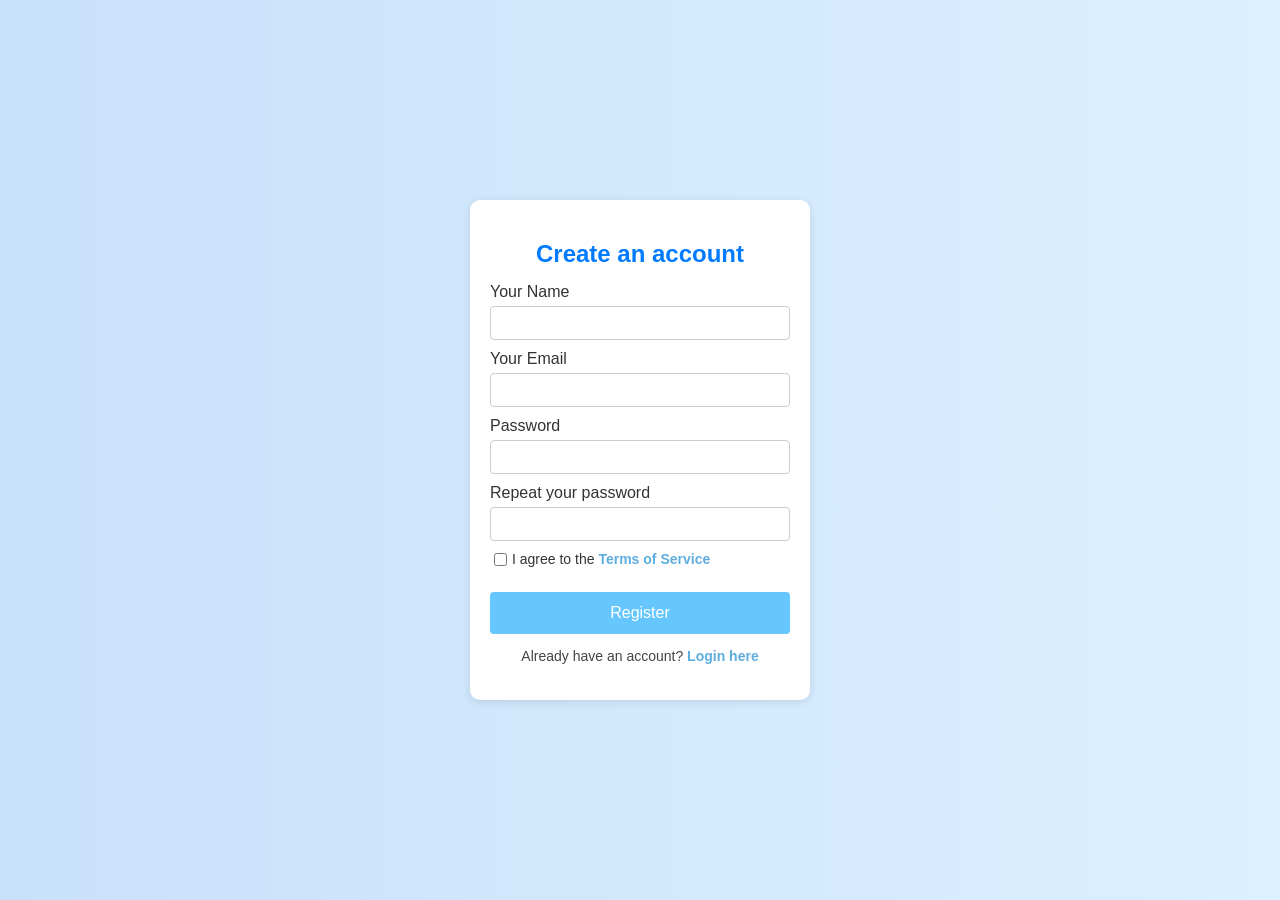
<file: src/main/resources/templates/index.html>
<html lang="en" xmlns:th="http://www.w3.org/1999/xhtml">
<head>
    <meta charset="UTF-8">
    <title>Sign-up Form</title>
    <link rel="stylesheet" th:href="@{/css/style.css}">
    <link rel="stylesheet" href="../static/css/style.css">
    <script th:src="@{/js/validate.js}" defer></script>
    <script src="../static/js/validate.js" defer></script>
</head>
<body class="gradient-custom-3">
<!-- Success message box -->
<div id="success-message" class="successMessageBox"></div>

<div class="container gradient-custom-4">
    <h2>Create an account</h2>
    <form id="myForm" action="/register" method="post" th:object="${user}">

        <div class="form-group">
            <label for="name">Your Name</label>
            <input type="text" id="name" name="name" th:field="*{name}" required>
        </div>

        <div class="form-group">
            <label for="email">Your Email</label>
            <input type="email" id="email" name="email" th:field="*{email}" required>
            <span id="email-error" style="color: red; display: none;"></span>
        </div>

        <div class="form-group">
            <label for="password">Password</label>
            <input type="password" id="password" name="password" th:field="*{password}" required>
            <span id="password-error" style="color: red; display: none;"></span>
        </div>

        <div class="form-group">
            <label for="confirmPassword">Repeat your password</label>
            <input type="password" id="confirmPassword" name="confirmPassword" th:field="*{confirmPassword}" required>
            <span id="confirm-password-error" style="color: red; display: none;"></span>
        </div>

        <div class="form-group1">
            <input type="checkbox" id="terms" required>
            <label for="terms">I agree to the <a href="#">Terms of Service</a></label>
        </div>

        <button type="submit" id="registerButton" disabled>Register</button>

        <p>Already have an account? <a href="/">Login here</a></p>
    </form>
</div>

</body>
</html>
</file>
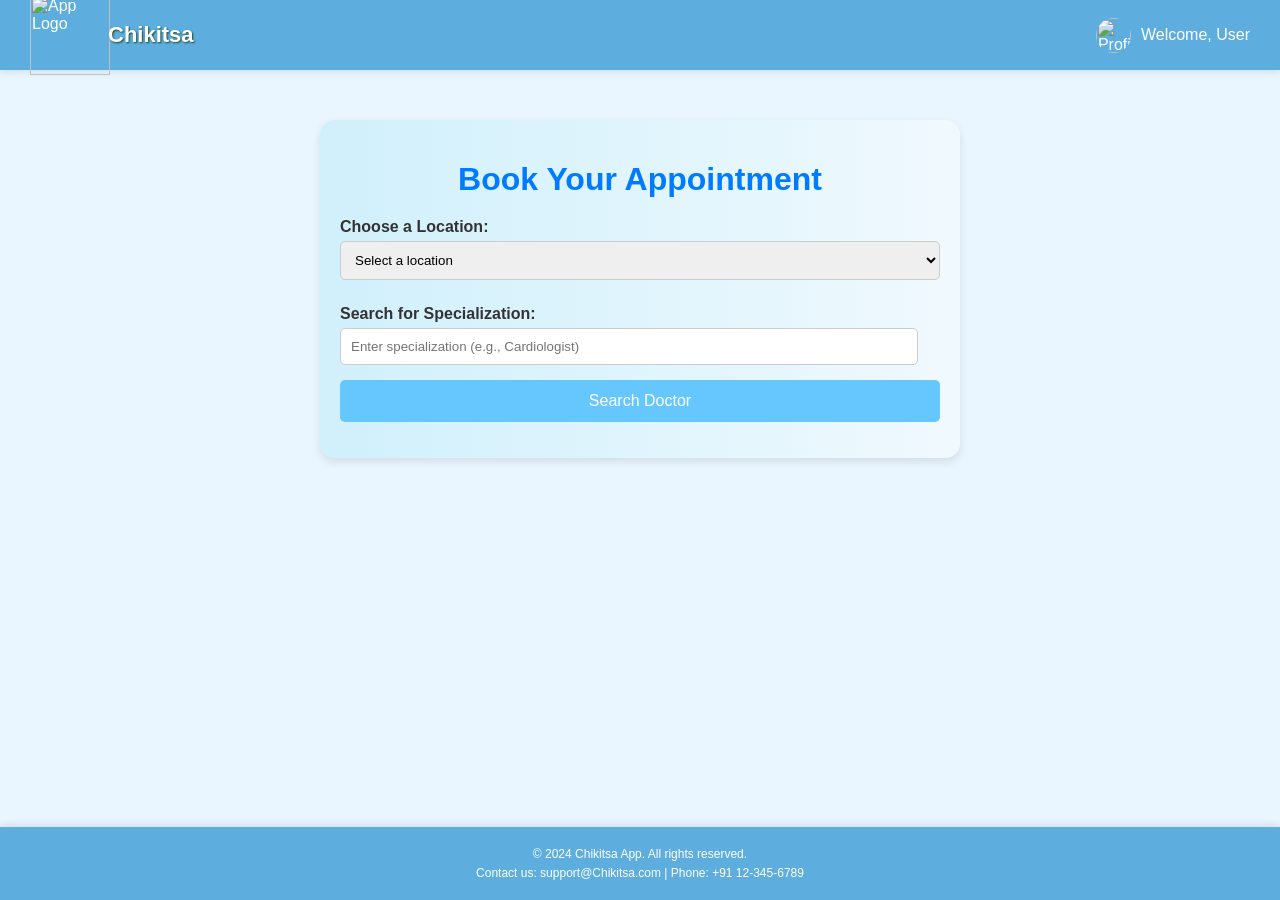
<file: src/main/resources/templates/Home.html>
<html lang="en" xmlns:th="http://www.w3.org/1999/xhtml">
<head>
    <meta charset="UTF-8">
    <meta name="viewport" content="width=device-width, initial-scale=1.0">
    <title>Home page</title>
    <link rel="stylesheet" href="../static/css/home.css">
    <link th:rel="stylesheet" th:href="@{css/home.css}">
    <link href="https://fonts.googleapis.com/css2?family=Roboto&family=Montserrat&family=Poppins&display=swap" rel="stylesheet">
</head>
<body>
<!-- Header -->
<header class="app-header">
    <div class="logo-section">
        <img th:src="@{/image/logo2.png}" alt="App Logo" class="logo">
        <span class="app-name">Chikitsa</span>
    </div>

    <div class="profile-dropdown">
        <div class="contain">
            <img th:src="@{/image/profile.jpg}" alt="Profile Image" class="profile-img" id="profileImg">
            <span class="welcome-message">Welcome, User</span>
        </div>
        <div class="dropdown-content" id="dropdownMenu">
            <div class="dropdown-header">
                <img th:src="@{/image/profile.jpg}" alt="Profile Image" class="dropdown-profile-img">
                <span class="welcome-message" style="color:black">Welcome, User</span>
            </div>
            <a href="profile">Profile</a>
            <a href="Home" class="active">Home</a>
            <a href="recentApp">Recent Appointments</a>
            <a href="#settings">Settings</a>
            <a href="#" id="logoutButton">Logout</a>
        </div>
    </div>
</header>

    <!-- Main Content -->
    <div class="appointment-container">
        <h1>Book Your Appointment</h1>
        <form id="appointmentForm" action="/book" method="GET">
            <!-- Location Dropdown -->
            <label for="location">Choose a Location:</label>
            <select id="location" name="location" required aria-label="Choose a Location">
                <option value="">Select a location</option>
                <option value="MG Road">MG Road</option>
                <option value="Indiranagar">Indiranagar</option>
                <option value="Koramangala">Koramangala</option>
                <option value="Whitefield">Whitefield</option>
                <option value="Jayanagar">Jayanagar</option>
                <option value="HSR Layout">HSR Layout</option>
                <option value="Electronic City">Electronic City</option>
                <option value="Hebbal">Hebbal</option>
                <option value="Yeshwanthpur">Yeshwanthpur</option>
                <option value="Rajajinagar">Rajajinagar</option>
            </select>

            <!-- Search for Specialization -->
            <label for="specialization">Search for Specialization:</label>
            <input type="text" id="specialization" name="specialization" placeholder="Enter specialization (e.g., Cardiologist)" required aria-label="Search for Specialization">

            <!-- Submit Button -->
            <button type="submit" class="btn">Search Doctor</button>
        </form>
    </div>

    <!-- Footer -->
    <footer class="app-footer">
        <p>&copy; 2024 Chikitsa App. All rights reserved.</p>
        <p>Contact us: support@Chikitsa.com | Phone: +91 12-345-6789</p>
    </footer>

<script th:src="@{js/homeValidate.js}" defer></script>
<script src="../static/js/homeValidate.js"></script>
</body>
</html>
</file>
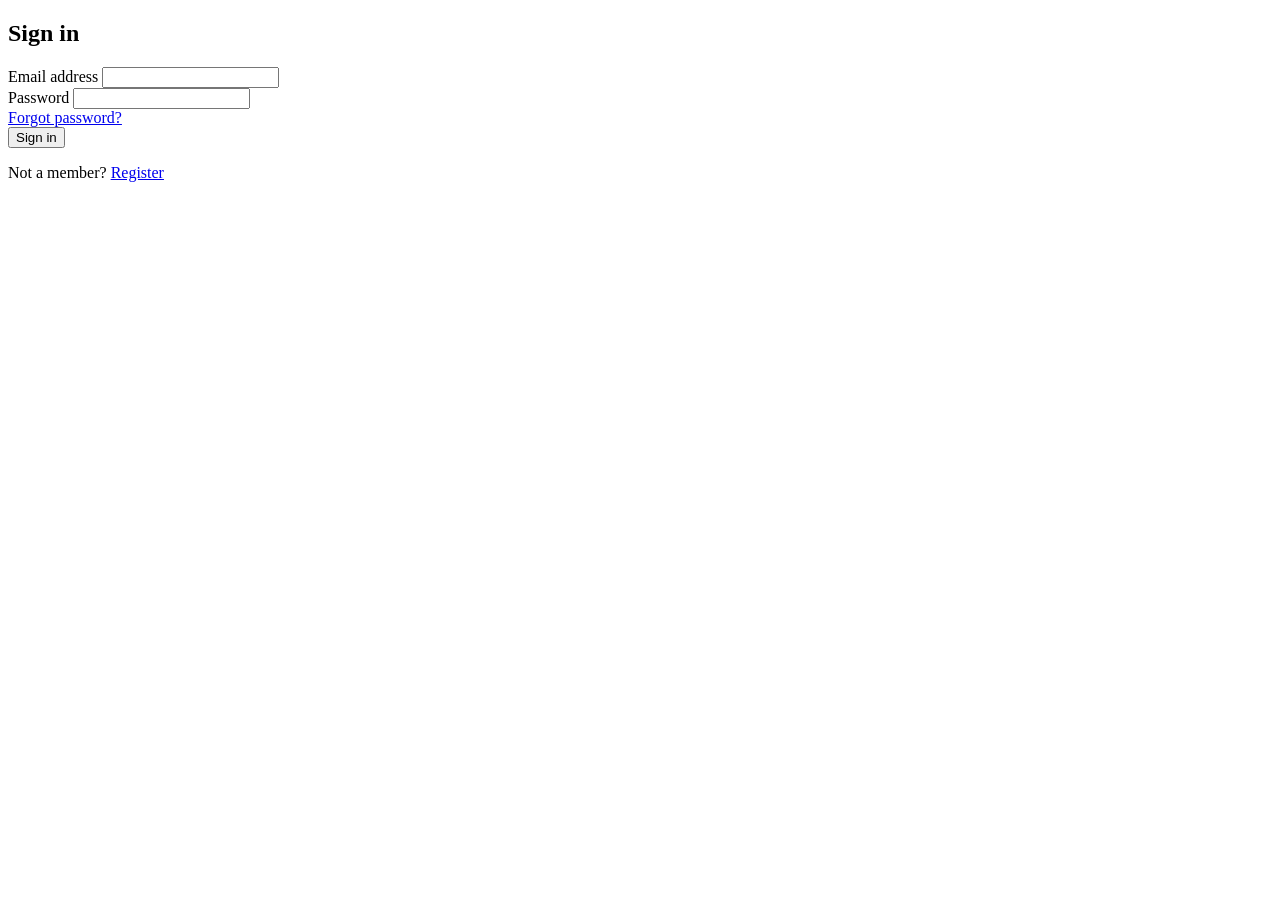
<file: src/main/resources/templates/login.html>
<!DOCTYPE html>
<html lang="en" xmlns:th="http://www.w3.org/1999/xhtml">
<head>
    <meta charset="UTF-8">
    <title>Sign In</title>
    <link rel="stylesheet" th:href="@{/css/login.css}">
    <script th:src="@{/js/loginValidate.js}" defer></script>
</head>
<body class="gradient-custom-3">

    <div class="container gradient-custom-4">

    <div id="logout-message"></div>

    <h2>Sign in</h2>
    <form id="loginForm" action="/login" method="post" onsubmit="return validateLoginForm(event);">

        <div class="form-group">
            <label for="email">Email address</label>
            <input type="email" id="email" name="email" class="form-control" required>
            <div id="error-message" style="color: red; display: none;">
                <span id="error-text"></span> <!-- Display error message -->
            </div>
        </div>

        <div class="form-group">
            <label for="password">Password</label>
            <input type="password" id="password" name="password" class="form-control" required>
        </div>

        <div class="form-group">
            <a href="#!" class="forgot-password">Forgot password?</a>
        </div>

        <button type="submit" class="btn btn-primary btn-block">Sign in</button>


        <div class="text-center">
            <p>Not a member? <a href="/register">Register</a></p>
        </div>
    </form>
</div>

</body>
</html>
</file>
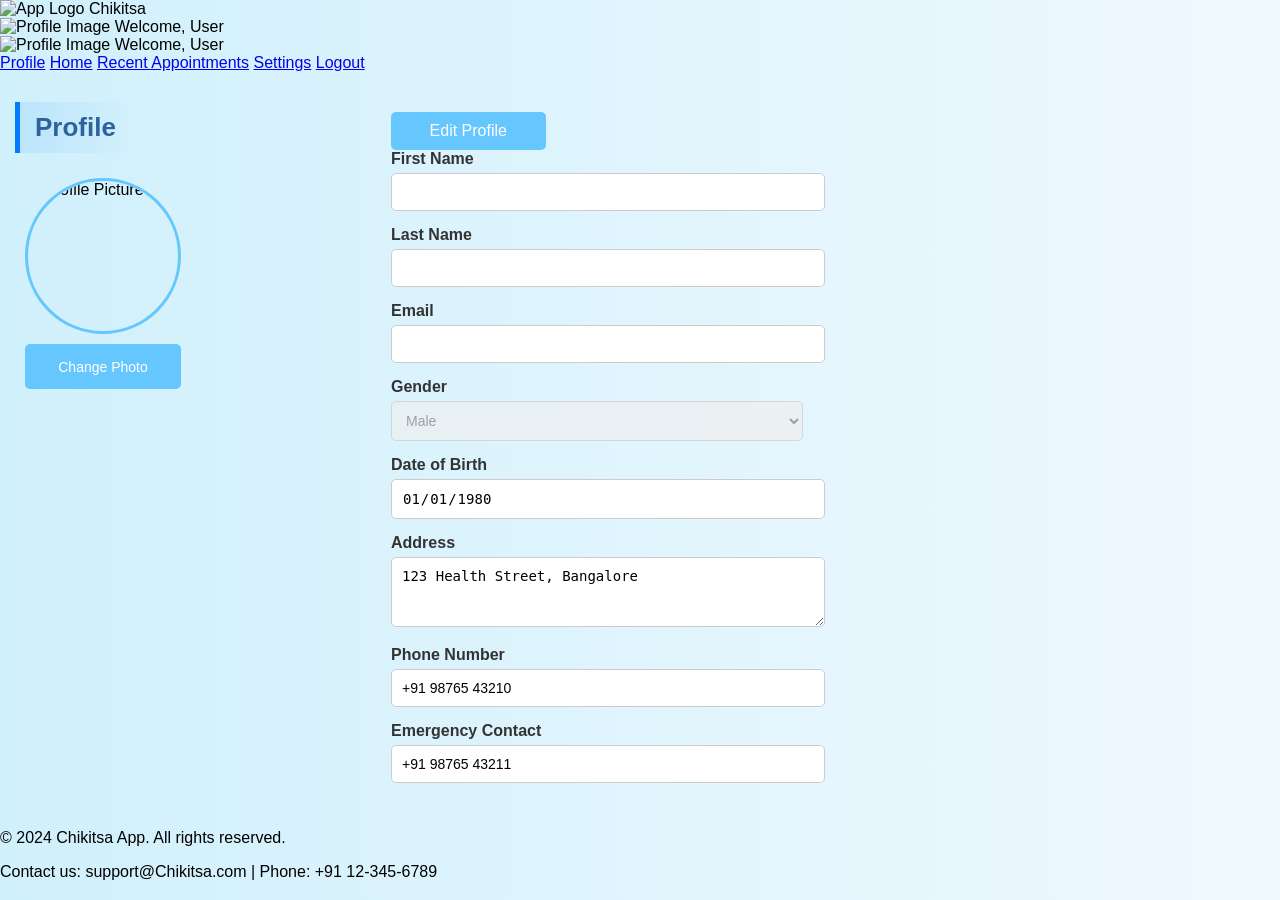
<file: src/main/resources/templates/profile.html>
<!DOCTYPE html>
<html lang="en" xmlns:th="http://www.w3.org/1999/xhtml">
<head>
  <meta charset="UTF-8">
  <meta name="viewport" content="width=device-width, initial-scale=1.0">
  <title>Profile Page</title>
  <link rel="stylesheet" href="../static/css/profile.css">
  <link th:rel="stylesheet" th:href="@{css/home.css}">
  <link th:rel="stylesheet" th:href="@{css/profile.css}">
  <script th:src="@{js/profile.js}"defer></script>
  <script th:src="@{js/homeValidate.js}" defer></script>
  <link href="https://fonts.googleapis.com/css2?family=Roboto&family=Montserrat&family=Poppins&display=swap" rel="stylesheet">
</head>
<body>
<!-- Header -->
<header class="app-header">
  <div class="logo-section">
    <img th:src="@{/image/logo2.png}" alt="App Logo" class="logo">
    <span class="app-name">Chikitsa</span>
  </div>

  <div class="profile-dropdown">
    <div class="contain">
      <img th:src="@{/image/profile.jpg}" alt="Profile Image" class="profile-img" id="profileImg">
      <span class="welcome-message">Welcome, User</span>
    </div>
    <div class="dropdown-content" id="dropdownMenu">
      <div class="dropdown-header">
        <img th:src="@{/image/profile.jpg}" alt="Profile Image" class="dropdown-profile-img">
        <span class="welcome-message" style="color:black">Welcome, User</span>
      </div>
      <a href="profile">Profile</a>
      <a href="Home" class="active">Home</a>
      <a href="recentApp">Recent Appointments</a>
      <a href="#settings">Settings</a>
      <a href="#" id="logoutButton">Logout</a>
    </div>
  </div>
</header>

<!-- Profile Content -->
<main>
  <div class="container-profile">
    <h2 class="profile-title">Profile</h2>
    <div class="profile-sidebar">
      <div class="profile-image-section">
        <img th:src="@{/image/profile.jpg}" alt="Profile Picture" class="profile-picture" id="profilePicture">
        <input type="file" id="profileUpload" accept="image/*" hidden>
        <button class="btn-upload" onclick="document.getElementById('profileUpload').click()">
          Change Photo
        </button>
      </div>
      <div class="quick-info">
        <h3 id="userFullName"></h3>
        <p id="Email"></p>
      </div>
    </div>
  </div>

  <div class="profile-content">
    <div class="form-actions">
      <button type="button" class="btn-edit" id="editButton">Edit Profile</button>
      <button type="submit" class="btn-save" id="saveButton" hidden>Save Changes</button>
    </div>
    <form id="profileForm" action="/save-profile" method="POST">
      <div class="form-row">
        <div class="form-group">
          <label>First Name</label>
          <input type="text" name="firstName" value="" readonly>
        </div>
        <div class="form-group">
          <label>Last Name</label>
          <input type="text" name="lastName" value="" readonly>
        </div>
      </div>

      <div class="form-group">
        <label>Email</label>
        <input type="email" id="emailId" name="email" readonly>
      </div>

      <div class="form-row">
        <div class="form-group">
          <label>Gender</label>
          <select name="gender" disabled>
            <option value="MALE">Male</option>
            <option value="FEMALE">Female</option>
            <option value="OTHER">Other</option>
          </select>
        </div>
        <div class="form-group">
          <label>Date of Birth</label>
          <input type="date" name="dob" value="1980-01-01" readonly>
        </div>
      </div>

      <div class="form-group">
        <label>Address</label>
        <textarea name="address" rows="3" readonly>123 Health Street, Bangalore</textarea>
      </div>

      <div class="form-row">
        <div class="form-group">
          <label>Phone Number</label>
          <input type="tel" name="phone" value="+91 98765 43210" readonly>
        </div>
        <div class="form-group">
          <label>Emergency Contact</label>
          <input type="tel" name="emergencyContact" value="+91 98765 43211" readonly>
        </div>
      </div>


    </form>
  </div>

</main>

<!-- Footer (Same as other pages) -->
<footer class="app-footer">
  <p>&copy; 2024 Chikitsa App. All rights reserved.</p>
  <p>Contact us: support@Chikitsa.com | Phone: +91 12-345-6789</p>
</footer>



</body>
</html>
</file>
<file: src/main/resources/static/css/style.css>
/* Background gradient styles */
.gradient-custom-3 {
    background: linear-gradient(to right, rgba(200, 225, 250, 1), rgba(220, 240, 255, 1)); /* Softer blue gradient */
    height: 100vh;
    display: flex;
    justify-content: center;
    align-items: center;
}


.gradient-custom-4 {
    background: #ffffff; /* White background for the form container */
    padding: 20px;
    border-radius: 10px; /* Same border radius as login.css */
    box-shadow: 0 2px 10px rgba(0, 0, 0, 0.1); /* Light shadow for subtle depth */
    width: 300px; /* Smaller form container */
    height: auto; /* Adjust height */
    min-height: 300px; /* Reduced height for the container */
    text-align: left; /* Align text to the left */
}

/* Form styles */
body {
    font-family: 'Segoe UI', Tahoma, Geneva, Verdana, sans-serif;
    margin: 0;
    background-color: #ffffff; /* Simple white background */
    display: flex;
    justify-content: center;
    align-items: center;
    height: 100vh;
}

.successMessageBox {
        display: none;
        position: fixed;
        top: 10px;
        left: 50%;
        transform: translateX(-50%);
        background-color: #2a5485;
        color: white;
        padding: 12px 18px;
        font-size: 16px;
        font-weight: bold;
        border: 2px solid #305075;
        border-radius: 5px;
        box-shadow: 0px 2px 8px rgba(0, 0, 0, 0.3);
        z-index: 1000;
        text-align: center;
        max-width: 400px;
        white-space: nowrap;
}



h2 {
    text-align: center;
    margin-bottom: 15px;
    color: #007bff; /* Brighter blue for heading */
    font-size: 24px; /* Medium-sized font */
    font-weight: bold;
}

.form-group {
    margin-bottom: 10px; /* Reduced space between form groups */
}

.form-group1 {
    display: flex;
    align-items: center;
    margin-bottom: 10px; /* Reduced space for checkbox */
}

.form-group1 label {
    margin-top: 0; /* Remove extra space above label */
    font-size: 14px;
}

label {
    display: block;
    margin-bottom: 5px;
    color: #333; /* Darker text for better contrast */
}

input[type="text"],
input[type="email"],
input[type="password"] {
    width: 100%;
    padding: 8px;
    box-sizing: border-box;
    border: 1px solid #ccc; /* Light border for input fields */
    border-radius: 4px;
    background-color: #ffffff; /* White background for inputs */
    font-size: 14px; /* Smaller font size */
}

input[type="checkbox"] {
    margin-right: 5px;
    margin-top: 0; /* Remove space above checkbox */
}

button {
    width: 100%;
    padding: 12px;
    border: none;
    border-radius: 4px;
    background-color: #66c7ff; /* Light blue button */
    color: white;
    font-size: 16px;
    cursor: pointer;
    margin-top: 10px; /* Adjusted margin for button */
}

button:hover {
    background-color: #0098cc; /* Darker blue on hover */
}

p {
    text-align: center;
    font-size: 14px;
    color: #444;
}

a {
    color: #5daedf; /* Light blue for links */
    text-decoration: none;
    font-weight: bold;
}

a:hover {
    text-decoration: underline;
    color: #4a3d6d; /* Darker shade on hover */
}
</file>
<file: src/main/resources/static/css/home.css>
/* Global Styles */
html, body {
    height: 100%;
    margin: 0;
    padding: 0;
    display: flex;
    flex-direction: column;
    font-family: Arial, sans-serif;
    background-color: #eaf6ff;  /* Brighter background to match with the login/signup theme */
}

/* Main Content Area */
main {
    flex: 1;  /* Takes available space so footer stays at the bottom */
    padding: 20px;
}


/* Header Styling */
.app-header {
    height: 40px;
    display: flex;
    justify-content: space-between;
    align-items: center;
    padding: 15px 30px;
    background-color: #5daedf;  /* Softer blue to match the body container */
    color: white;
    box-shadow: 0 2px 8px rgba(0, 0, 0, 0.1);
}

.logo-section {
    display: flex;
    align-items: center;
}

.logo {
    width:80px;
    height:80px;
    margin-right: -2px;
}


.app-name {
    font-family: 'DM Sans', sans-serif;
    font-size: 22px;
    font-weight: bold;
    display: flex;
    align-items: center;
    color: white; /* Text color */
    text-shadow: 1px 1px 2px #153406d6; /* Black outline effect */
}

.contain{
    display: flex;
    justify-content:center;
    align-items:center;
}

/* Profile Section */
.profile-section {
    display: flex;
    align-items: center;
}

.profile-img {
    width: 35px;
    height: 35px;
    border-radius: 50%;
    margin-right: 10px;
    cursor: pointer;
}

.welcome-message {
    font-family: 'DM Sans', sans-serif;
    font-size: 16px;
}

.profile-dropdown {
    position: relative;
    display: inline-block;
}

.welcome-message-dropdown{
    color:black;
}

.dropdown-header{
    display:flex;
    align-items: center;
    justify-content: flex-start;
}

/* Dropdown Styling */
.dropdown-content {
    display: none;
    position: absolute;
    background-color: #ffffff;
    min-width: 180px;
    box-shadow: 0px 8px 16px rgba(0, 0, 0, 0.2);
    z-index: 1;
    border-radius: 8px;
    left: -145px;
    right: -30px;
    top: -18px;
    transition: opacity 0.5s ease-in-out, transform 0.5s ease-in-out;
    opacity: 0;
    transform: translateY(-10px);
}

/* Make dropdown visible */
.profile-dropdown:hover .dropdown-content {
    display: block;
    opacity: 1;
    transform: translateY(0);
}

.dropdown-profile-img {
    width: 45px;
    height: 45px;
    border-radius: 50%;
    margin: 15px;
    border: 1px solid white;
}

/* Dropdown Links */
.dropdown-content a {
    color: black;
    padding: 12px 16px;
    text-decoration: none;
    display: block;
    border-bottom: 1px solid #ddd;
    transition: background 0.5s ease;
}

.dropdown-content a:hover {
    background-color: #66c7ff;
}

.dropdown-content a:last-child {
    border-bottom: none;
}


/* Appointment Container Styling */
.appointment-container {
    max-width: 600px;
    margin: 50px auto;
    background-color: #ffffff;  /* White background for the form container */
    padding: 20px;
    border-radius: 15px;  /* Rounded corners to match the theme */
    box-shadow: 0 4px 10px rgba(0, 0, 0, 0.1);
    background: linear-gradient(to right, #d0f0fc, #f0f9fe);  /* Subtle gradient for a bright and soft look */
}

/* Heading Styling */
h1 {
    text-align: center;
    margin-bottom: 20px;
    color: #007bff;  /* Brighter text color for the header */
}

/* Label Styling */
label {
    display: block;
    margin-top: 10px;
    font-weight: bold;
    color: #333;  /* Darker text for better readability */
}

/* Input and Select Field Styling */
select, input[type="text"] {
    width: 100%;
    padding: 10px;
    margin: 5px 0 15px;
    border: 1px solid #ccc;
    border-radius: 5px;
}

#specialization{
    width: 578px;
}

/* Button Styling */
.btn {
    width: 100%;
    padding: 12px;
    background-color: #66c7ff;  /* Bright and vibrant button color */
    color: white;
    border: none;
    border-radius: 5px;
    cursor: pointer;
    font-size: 16px;
}

/* Button Hover Effect */
.btn:hover {
    background-color: #0098cc;  /* Slightly darker blue on hover */
}


/* Footer Styling */
.app-footer {
    text-align: center;
    font-size: 12px;
    padding: 15px;
    background-color: #5daedf;  /* Matching color with header */
    color: white;
    box-shadow: 0 -2px 8px rgba(0, 0, 0, 0.1);
    margin-top: auto;  /* Pushes footer to the bottom */
}

.app-footer p {
    margin: 5px 0;
}
</file>
<file: src/main/resources/static/css/profile.css>
/* Global Styles */
html, body {
    height: 100%;
    margin: 0;
    padding: 0;
    display: flex;
    flex-direction: column;
    font-family: Arial, sans-serif;
    flex: 1;
    width: auto;
    background-color: #ffffff;
    border-radius: 15px;
    background: linear-gradient(to right, #d0f0fc, #f0f9fe);
}

main {
    margin: 15px;
    padding-top: 0;
    display:flex;

}

.profile-title {
    text-align: left;
    padding: 10px 20px;
    margin-bottom: 15px;
    margin-top: 0;
    color: #2d639c;  /* Professional Blue */
    font-size: 26px;  /* Bigger for clarity */
    font-weight: bold;  /* Stronger emphasis */
    border-left: 5px solid #007bff; /* Left border for styling */
    background: linear-gradient(to right, rgba(0, 123, 255, 0.1), transparent); /* Light blue fade effect */
    display: inline-block; /* Ensures background wraps correctly */
    padding-left: 15px; /* Adjust spacing after border */
}

.profile-content {
    margin-top: 25px;
}

/* Profile Picture Section */
.profile-picture-section {
    text-align: center;
}

.profile-image-section {
    display: flex;
    justify-content: center;
    flex-direction: column;
    align-items: flex-start;
    padding: 10px;
}


.container-profile {
    margin-right: 200px;
    margin-top: 15px;
}

.profile-picture {
    width: 150px;
    height: 150px;
    border-radius: 50%;
    object-fit: cover;
    border: 3px solid #66c7ff;
}

.btn-upload {
    width: 100%;
    height: 45px;
    margin-top: 10px;
    padding: 8px 16px;
    background-color: #66c7ff;
    color: white;
    border: none;
    border-radius: 5px;
    cursor: pointer;
    font-size: 14px;
}

.btn-upload:hover {
    background-color: #0098cc;
}

.form-group {
    margin-bottom: 15px;
}

.form-group label {
    display: block;
    margin-bottom: 5px;
    font-weight: bold;
    color: #333;
}

.form-group input, .form-group select, .form-group textarea {
    width: 200%;
    padding: 10px;
    border: 1px solid #ccc;
    border-radius: 5px;
    font-size: 14px;
}

.form-group textarea {
    resize: vertical;
}


/* Buttons */
.form-buttons {
    display: flex;
    gap: 10px;
    margin-top: 20px;

}

.btn-edit, .btn-save {
    padding: 10px 20px;
    border: none;
    border-radius: 5px;
    cursor: pointer;
    font-size: 16px;
}



.btn-edit {
    background-color: #66c7ff;
    color: white;
    width: 75%;
}

.btn-edit:hover {
    background-color: #0098cc;
}

.btn-save {
    background-color: #66c7ff;;
    color: white;
    opacity: 0.6;
    cursor: not-allowed;
    width: 75%;
}

.btn-save:enabled {
    opacity: 1;
    cursor: pointer;
}

.btn-save:hover:enabled {
    background-color: #0098cc;
}
</file>
